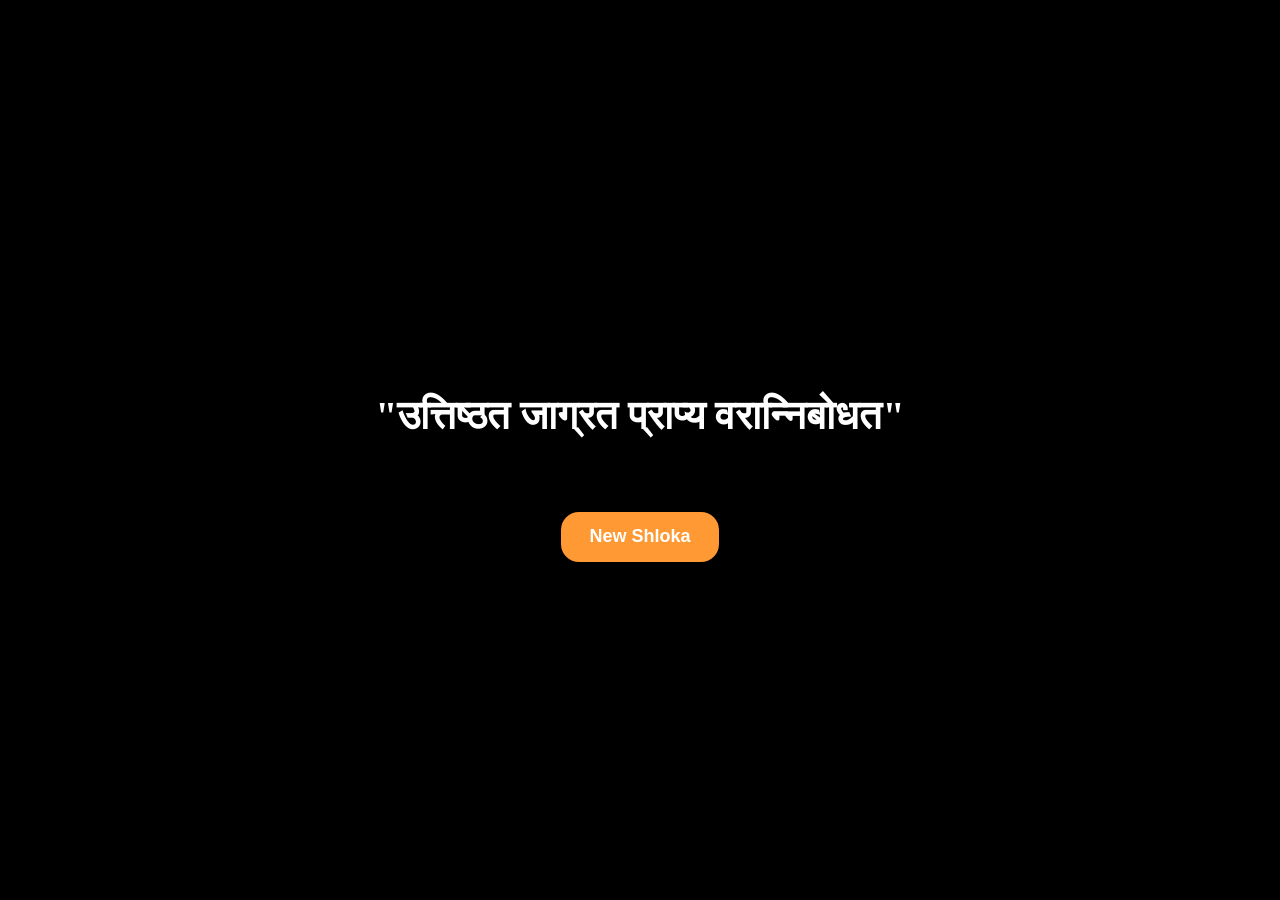
<file: 01-random-sanskrit-shloka-generator/index.html>
<!DOCTYPE html>
<html lang="en">
<head>
    <meta charset="UTF-8">
    <meta name="viewport" content="width=device-width, initial-scale=1.0">
    <title>Random Sankrit Shloka Generator</title>
    <link rel="stylesheet" href="style.css">
</head>
<body>
    <div id="first">
        <h1>"उत्तिष्ठत जाग्रत प्राप्य वरान्निबोधत"</h1>
        <button>New Shloka</button>
    </div>
</body>
<script src="./script.js"></script>
</html>
</file>
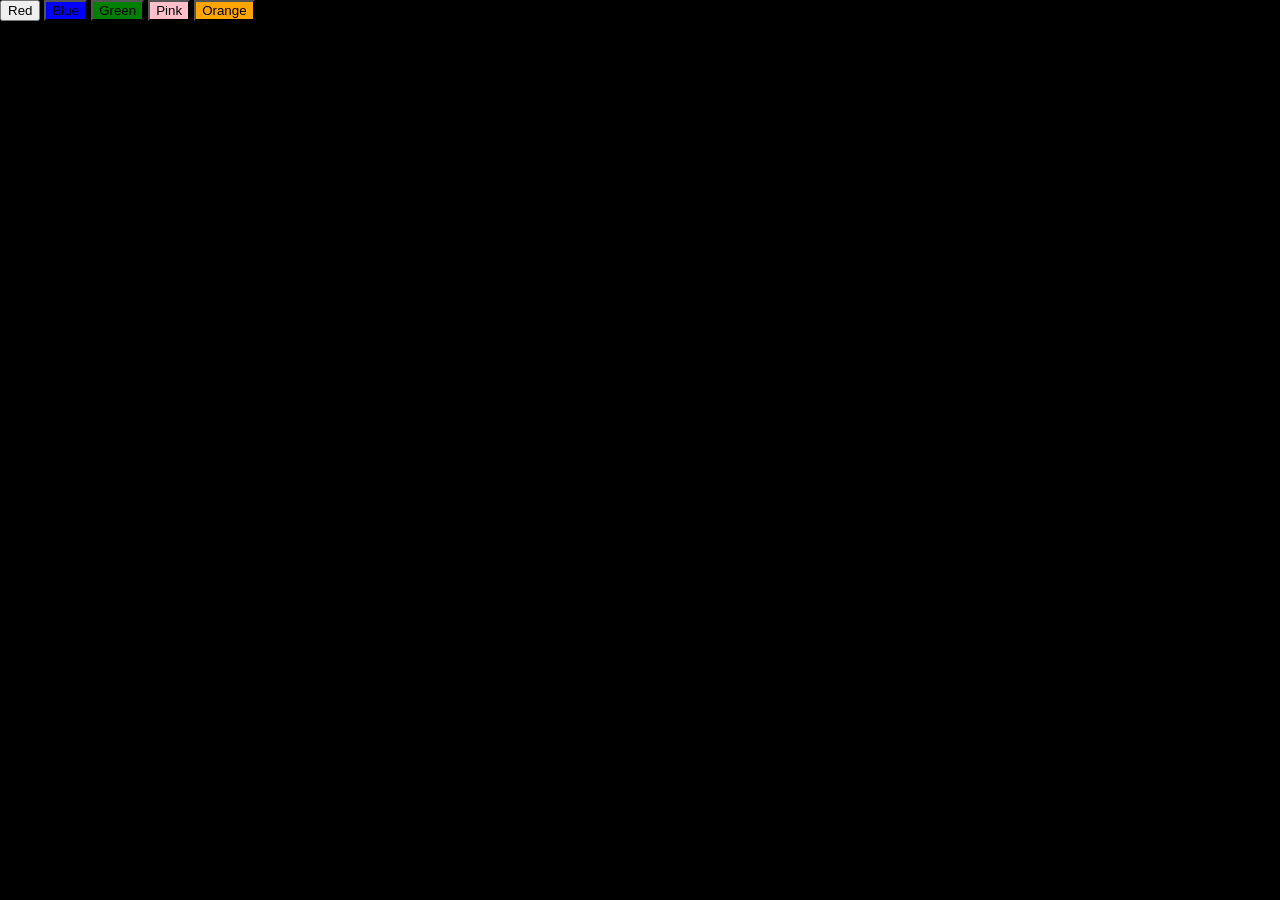
<file: 02-Background-color-changer/index.html>
<!DOCTYPE html>
<html lang="en">
<head>
    <meta charset="UTF-8">
    <meta name="viewport" content="width=device-width, initial-scale=1.0">
    <title>Background color changer</title>
    <link rel="stylesheet" href="style.css">
</head>
<body>
    <div id="parent">
        <button id="Red">Red</button>
        <button id="blue">Blue</button>
        <button id="green">Green</button>
        <button id="pink">Pink</button>
        <button id="orange">Orange</button>
    </div>
</body>
<script src="./script.js"></script>
</html>
</file>
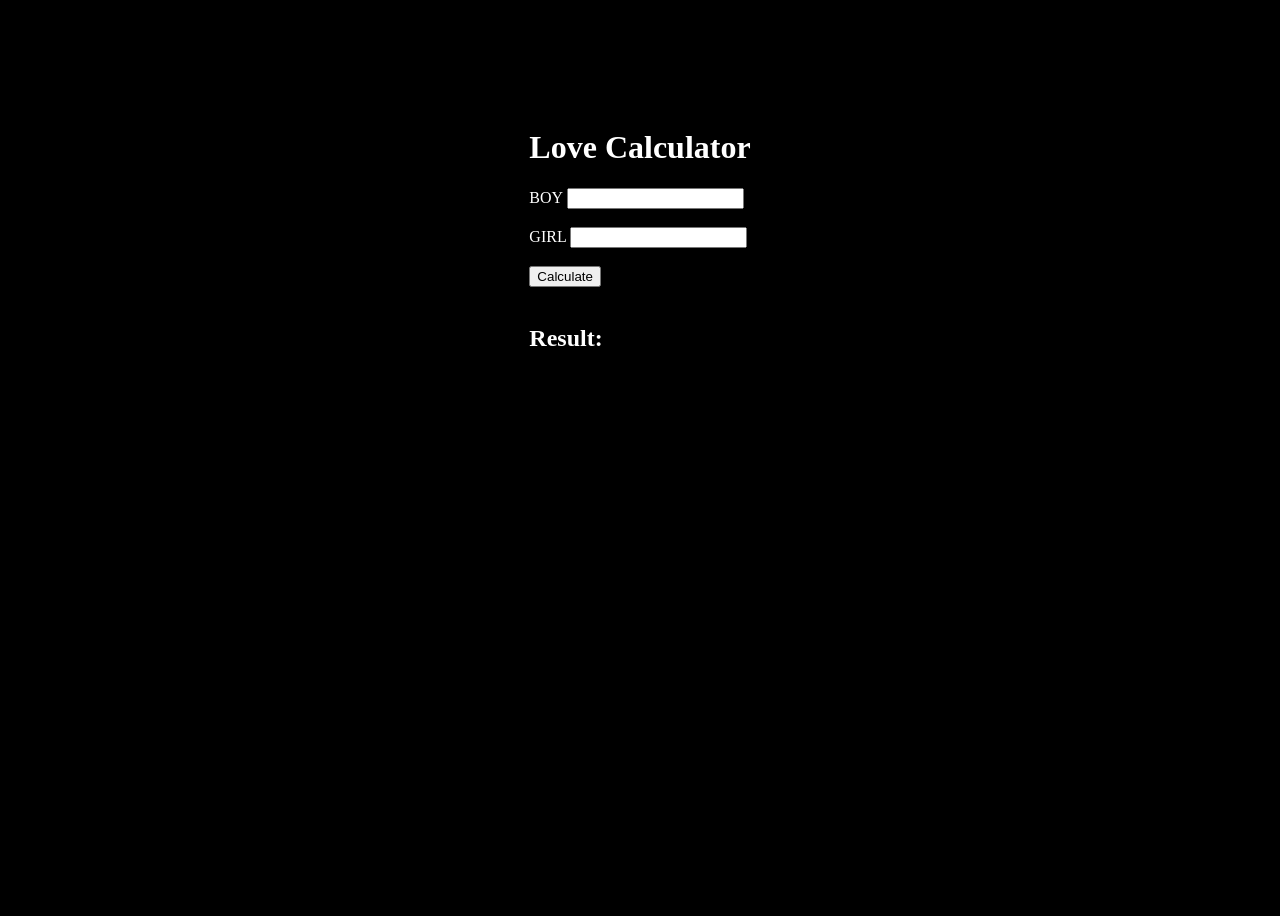
<file: 03-Love-calculator/index.html>
<!DOCTYPE html>
<html lang="en">
<head>
    <meta charset="UTF-8">
    <meta name="viewport" content="width=device-width, initial-scale=1.0">
    <title>Love calculator</title>
    <link rel="stylesheet" href="style.css">
</head>
<body>
    <div id="parent">
        <h1>Love Calculator</h1>
        <form>
            <label for="boy">BOY</label>
            <input type="text" id="boy" name="boy" required>
            <br><br>

            <label for="girl">GIRL</label>
            <input type="text" id="girl" name="girl" required>
            <br><br>

            <button type="submit">Calculate</button>
            <br><br>
        </form>
        <h2>Result:</h2>
    </div>
    
</body>
<script src="./script.js"></script>
</html>
</file>
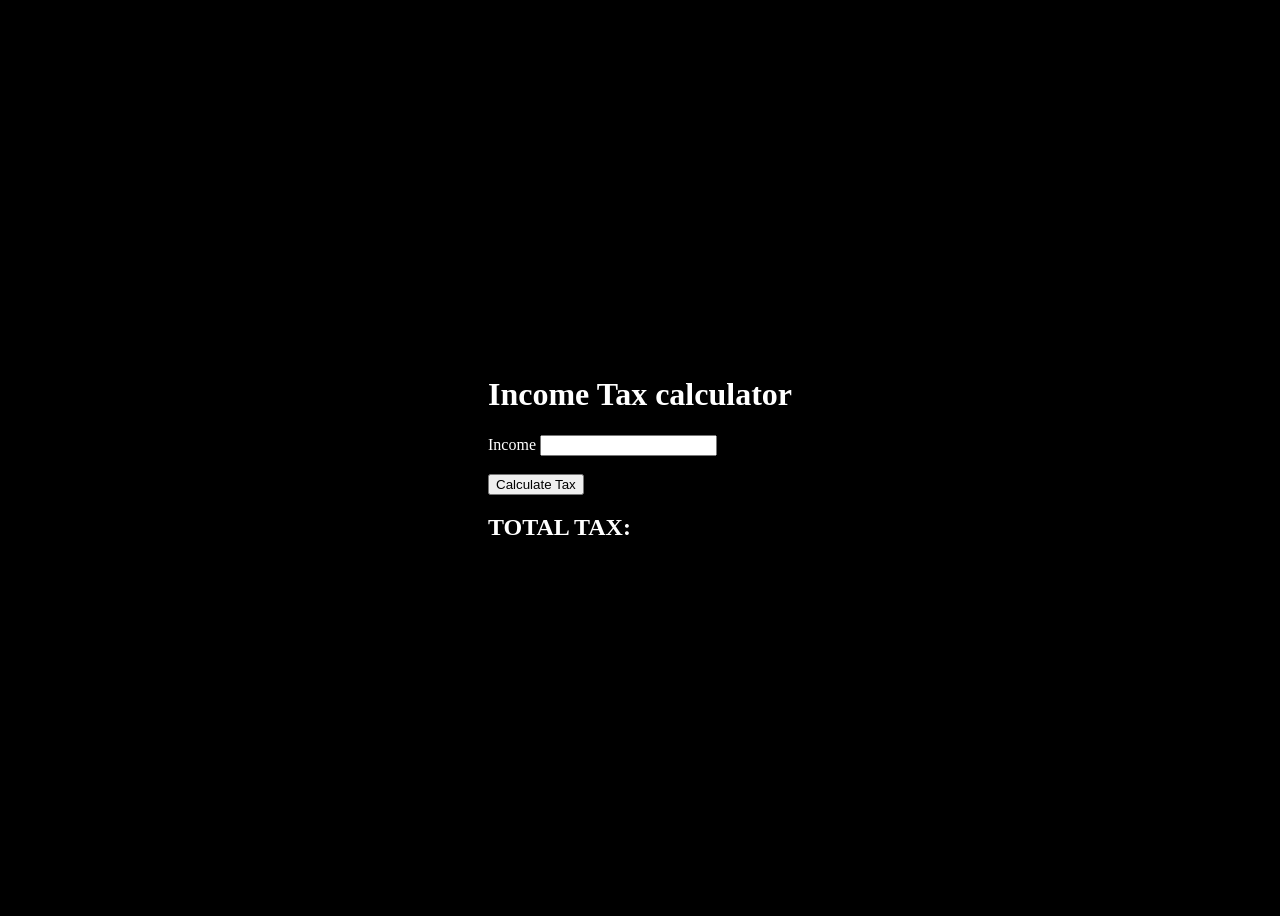
<file: 04-Income-tax-calculator/index.html>
<!DOCTYPE html>
<html lang="en">
<head>
    <meta charset="UTF-8">
    <meta name="viewport" content="width=device-width, initial-scale=1.0">
    <title>Income Tax Calculator</title>
    <link rel="stylesheet" href="style.css">
</head>
<body>
    <div id="parent">
        <h1>Income Tax calculator</h1>
        <form>
            <label for="income">Income</label>
            <input type="number" id="income" name="income">
            <br><br>
            <button type="submit">Calculate Tax</button>
        </form>
        <h2> TOTAL TAX:</h2>

    </div>
</body>
<script src="./script.js"></script>
</html>
</file>
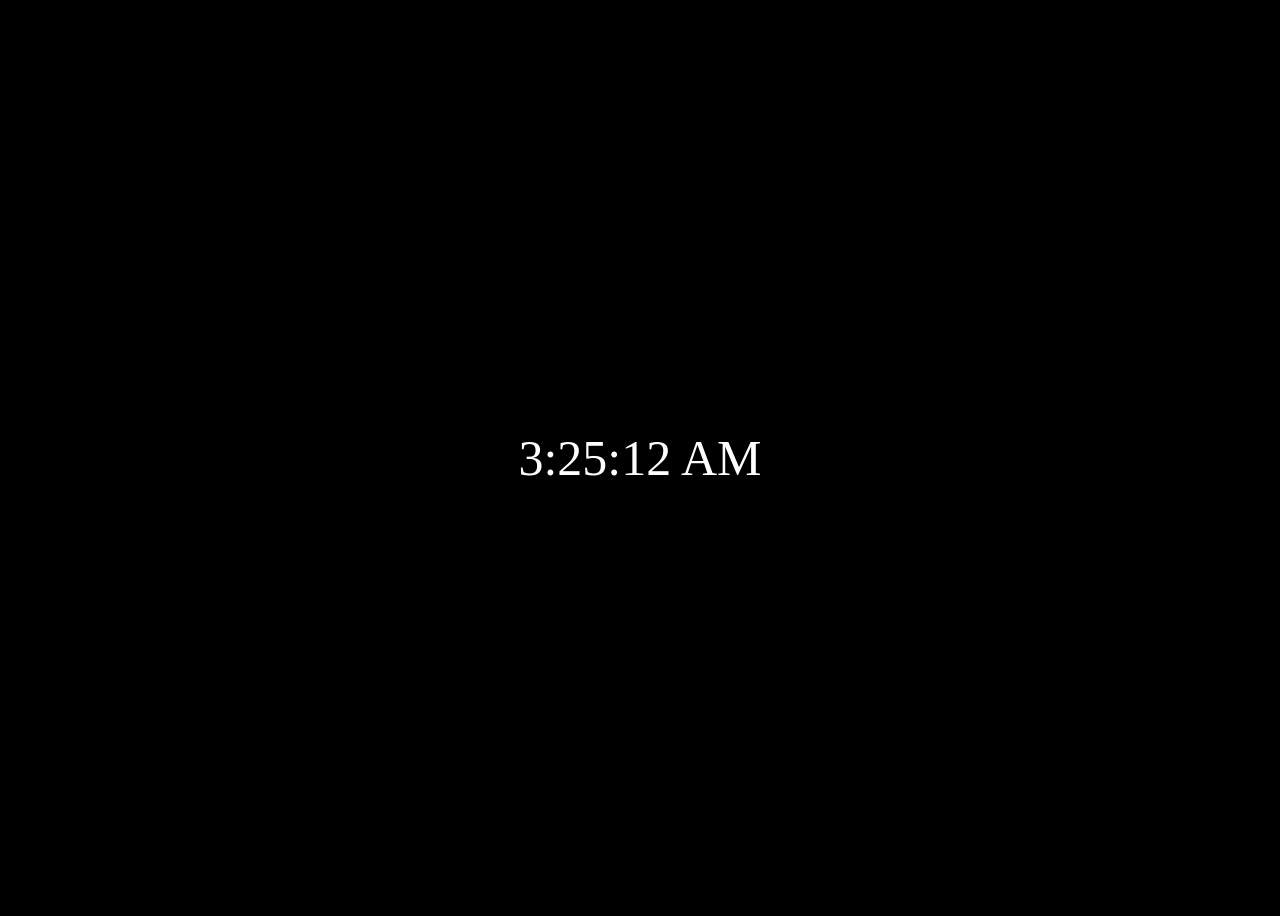
<file: 05-Digital-clock/index.html>
<!DOCTYPE html>
<html lang="en">
<head>
    <meta charset="UTF-8">
    <meta name="viewport" content="width=device-width, initial-scale=1.0">
    <title>Digital Clock</title>
    <link rel="stylesheet" href="style.css">
</head>
<body>
    <div id="time"></div>
</body>
<script src="./script.js"></script>
</html>
</file>
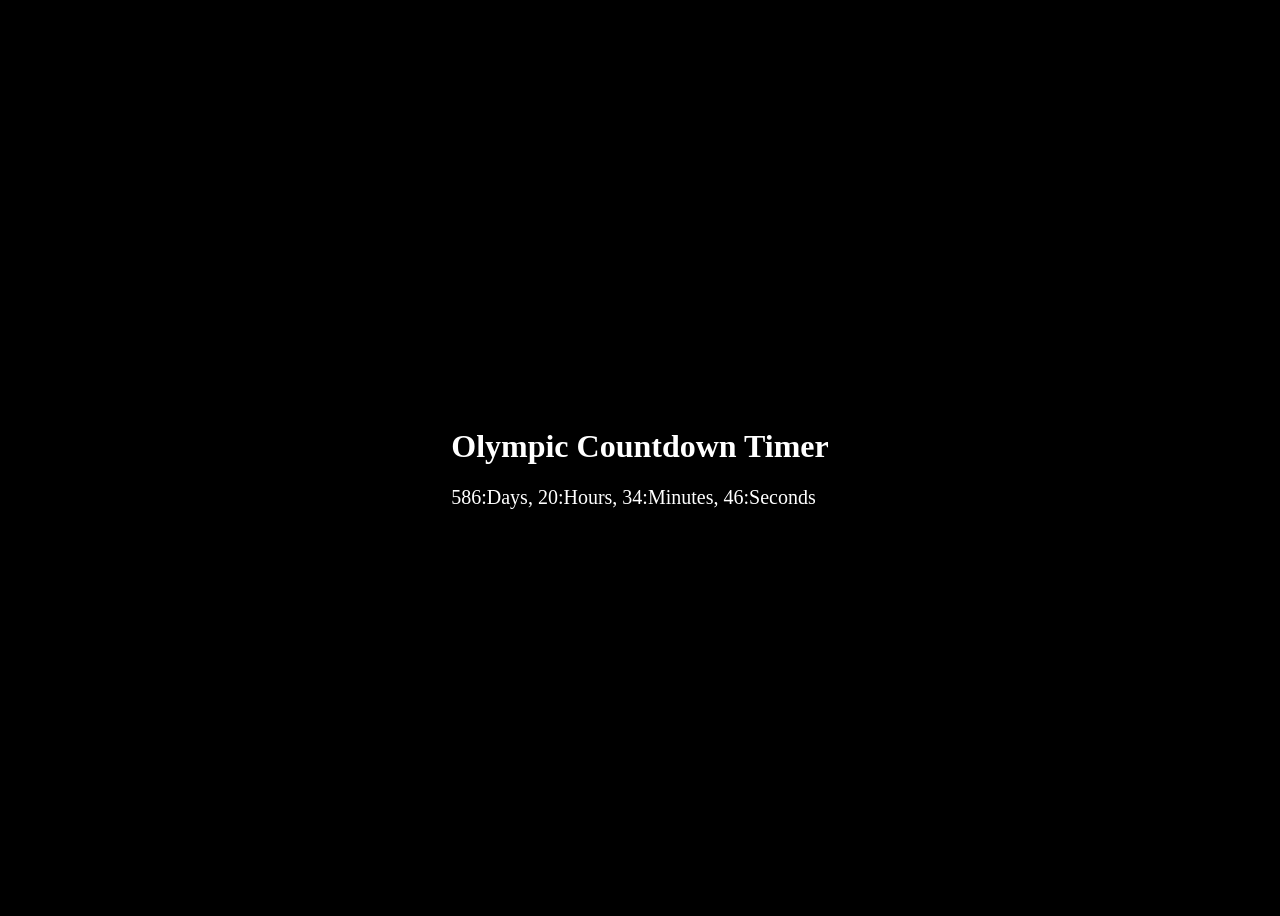
<file: 06-Countdown-timer/index.html>
<!DOCTYPE html>
<html lang="en">
<head>
    <meta charset="UTF-8">
    <meta name="viewport" content="width=device-width, initial-scale=1.0">
    <title>Timer</title>
    <link rel="stylesheet" href="style.css">
</head>
<body>
    <div id="parent">
        <h1>Olympic Countdown Timer</h1>
        <div id="result"></div>
    </div>
    
</body>
<script src="./script.js"></script>
</html>
</file>
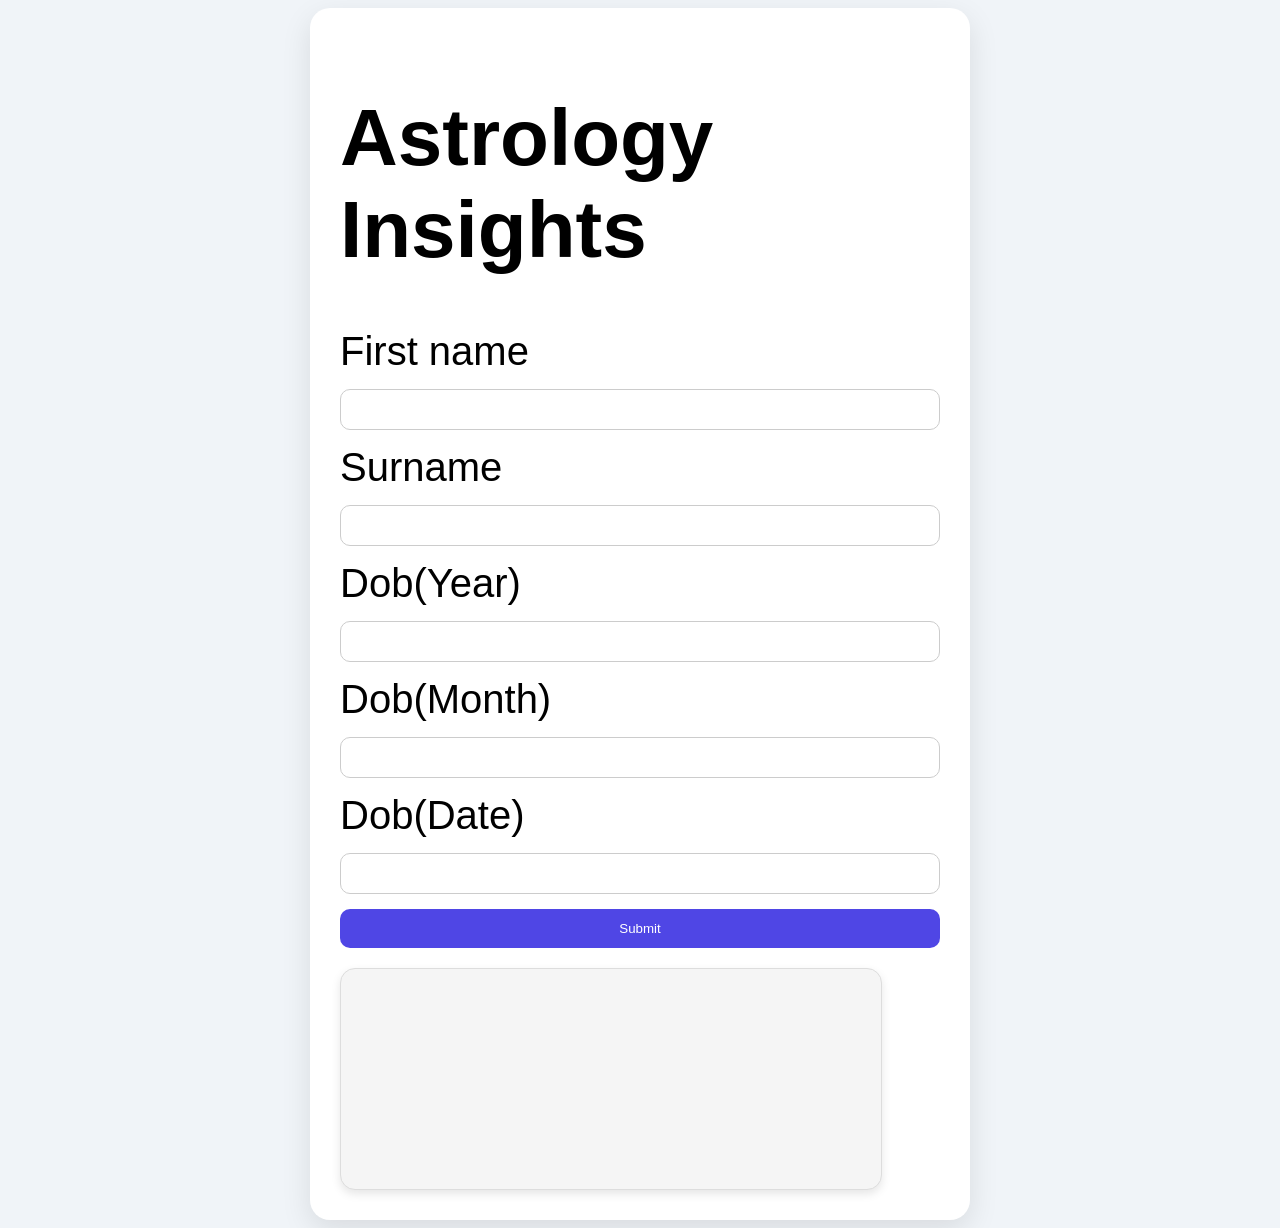
<file: 07-Astrology-app/index.html>
<!doctype html>
<html lang="en">
  <head>
    <meta charset="UTF-8" />
    <meta name="viewport" content="width=device-width, initial-scale=1.0" />
    <title>Astrology app</title>
    <link rel="stylesheet" href="style.css" />
  </head>
  <body>
    <div id="parent">
      <h1>Astrology Insights</h1>
      <form>
        <label for="firstname">First name</label>
        <input type="text" id="firstname" name="firstname" required />
       

        <label for="surname">Surname</label>
        <input type="text" id="surname" name="surname" required />
    

        <label for="year">Dob(Year)</label>
        <input type="number" id="year" name="year" max="2026" required />
        

        <label for="month">Dob(Month)</label>
        <input type="number" id="month" name="month" min="1" max="12" required />
        

        <label for="date">Dob(Date)</label>
        <input type="number" id="date" name="date" min="1" max="31" required />
        

        <button type="submit" value="get Insights">Submit</button>
        
      </form>
      <div id="result"></div>
    </div>
  </body>
  <script src="./scripts.js"></script>
</html>
</file>
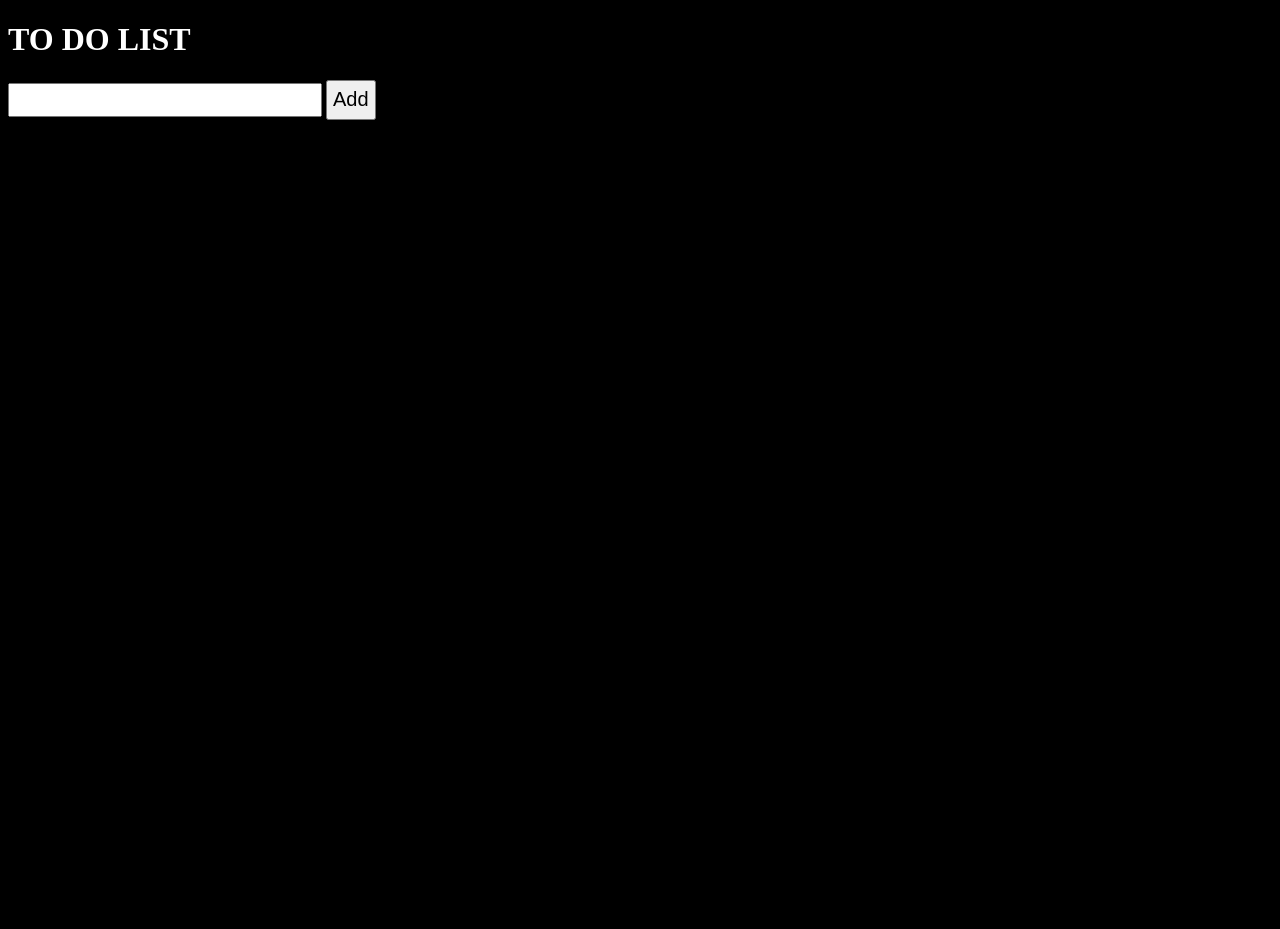
<file: 09-Task-management-app/index.html>
<!DOCTYPE html>
<html lang="en">
<head>
    <meta charset="UTF-8">
    <meta name="viewport" content="width=device-width, initial-scale=1.0">
    <title>Task Management app</title>
    <link rel="stylesheet" href="style.css">
</head>
<body>
    <h1>TO DO LIST</h1>
    <form>
        <label for="todolist"></label>
        <input type="text" name="to do list" id="todolist">
        <button type="submit">Add</button>
    </form>
    <br><br>
    <div id="alltask"></div>
</body>
<script src="./script.js"></script>
</html>
</file>
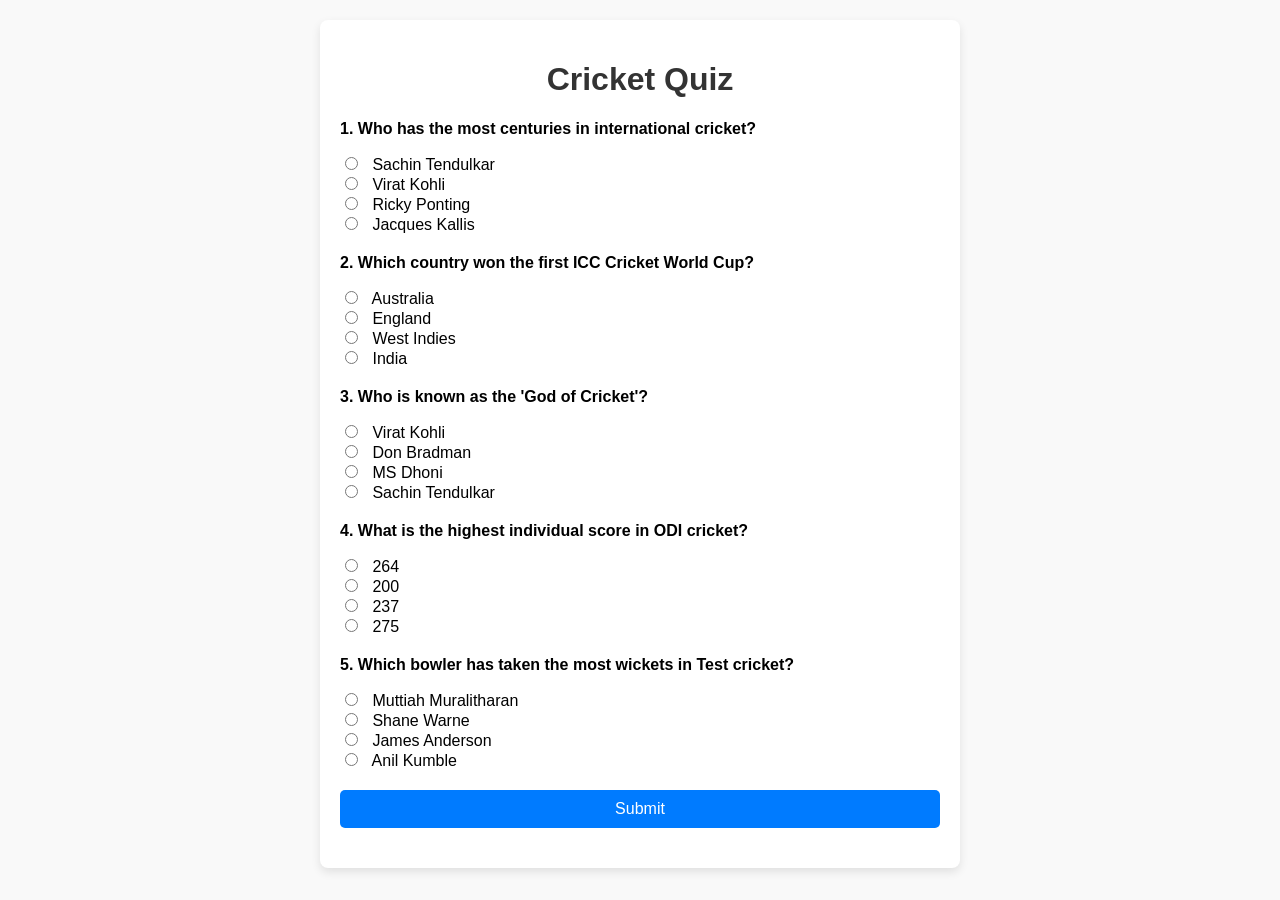
<file: 10-Quiz-app/index.html>
<!DOCTYPE html>
<html lang="en">
<head>
    <meta charset="UTF-8">
    <meta name="viewport" content="width=device-width, initial-scale=1.0">
    <title>Quiz App</title>
    <link rel="stylesheet" href="style.css">
</head>
<body>
     <div class="container">
        <h1>Cricket Quiz</h1>
        <form id="quizForm">
            <div class="question">
                <p>1. Who has the most centuries in international cricket?</p>
                <label>
                    <input type="radio" name="q1" value="Sachin Tendulkar"> Sachin Tendulkar
                </label><br>
                <label>
                    <input type="radio" name="q1" value="Virat Kohli"> Virat Kohli
                </label><br>
                <label>
                    <input type="radio" name="q1" value="Ricky Ponting"> Ricky Ponting
                </label><br>
                <label>
                    <input type="radio" name="q1" value="Jacques Kallis"> Jacques Kallis
                </label><br>
            </div>
            <div class="question">
                <p>2. Which country won the first ICC Cricket World Cup?</p>
                <label>
                    <input type="radio" name="q2" value="Australia"> Australia
                </label><br>
                <label>
                    <input type="radio" name="q2" value="England"> England
                </label><br>
                <label>
                    <input type="radio" name="q2" value="West Indies"> West Indies
                </label><br>
                <label>
                    <input type="radio" name="q2" value="India"> India
                </label><br>
            </div>
            <div class="question">
                <p>3. Who is known as the 'God of Cricket'?</p>
                <label>
                    <input type="radio" name="q3" value="Virat Kohli"> Virat Kohli
                </label><br>
                <label>
                    <input type="radio" name="q3" value="Don Bradman"> Don Bradman
                </label><br>
                <label>
                    <input type="radio" name="q3" value="MS Dhoni"> MS Dhoni
                </label><br>
                <label>
                    <input type="radio" name="q3" value="Sachin Tendulkar"> Sachin Tendulkar
                </label><br>
            </div>
            <div class="question">
                <p>4. What is the highest individual score in ODI cricket?</p>
                <label>
                    <input type="radio" name="q4" value="264"> 264
                </label><br>
                <label>
                    <input type="radio" name="q4" value="200"> 200
                </label><br>
                <label>
                    <input type="radio" name="q4" value="237"> 237
                </label><br>
                <label>
                    <input type="radio" name="q4" value="275"> 275
                </label><br>
            </div>
            <div class="question">
                <p>5. Which bowler has taken the most wickets in Test cricket?</p>
                <label>
                    <input type="radio" name="q5" value="Muttiah Muralitharan"> Muttiah Muralitharan
                </label><br>
                <label>
                    <input type="radio" name="q5" value="Shane Warne"> Shane Warne
                </label><br>
                <label>
                    <input type="radio" name="q5" value="James Anderson"> James Anderson
                </label><br>
                <label>
                    <input type="radio" name="q5" value="Anil Kumble"> Anil Kumble
                </label><br>
            </div>
            <button type="submit" class="submit-btn">Submit</button>
        </form>
        <div class="result" id="result"></div>
        <div id="out"></div>
    </div>
</body>
<script src="./script.js"></script>
</html>
</file>
<file: 01-random-sanskrit-shloka-generator/style.css>
body {
    margin: 0;
  background-color: black;
  color: white;
  display: flex;
  justify-content: center;
  align-items: center;
  font-size: 20px;
  height: 100vh;

}

#first{
    text-align: center;
    width: 600px;
}
h1{
    display: flex;
    justify-content: center;
    align-items: center;
    min-height: 100px;
}

button{
    height: 50px;
    margin-top: 20px;
    background: #ff9933;
    color: white;

    border: none;
    padding: 12px 28px;

    font-size: 18px;
    font-weight: bold;

    border-radius: 18px;
    
    cursor: pointer;

    transition: all 0.3 ease;
    
}
/* Hover effect */

button:hover{
    background: #e67e22;
    transform: translateY(-3px);

}
/* Click effect */ 

button:active {
  transform: scale(0.95);
}
</file>
<file: 02-Background-color-changer/style.css>
body{
    margin: 0px;

    background-color: black;
}
#red{
background-color: red;
}
#blue{
background-color:blue;
}
#green{
background-color: green;
}
#pink{
background-color: pink;
}
#orange{
background-color: orange;
}
</file>
<file: 03-Love-calculator/style.css>
body{
    background-color: black;
    color: white;

    height: 100vh;

    display: flex;
    justify-content: center;
    align-items: center;
}

#parent{
    height: 700px;
}
</file>
<file: 04-Income-tax-calculator/style.css>
body{
    height: 100vh;

    background-color: black;
    color: white;

    display: flex;
    justify-content: center;
    align-items: center;
    
}
</file>
<file: 05-Digital-clock/style.css>
body{
    height: 100vh;

    background-color: black;
    color: white;

    display: flex;
    justify-content: center;
    align-items: center;
    
}
#time{
    font-size: 50px;
}
</file>
<file: 06-Countdown-timer/style.css>
body{
    height: 100vh;

    background-color: black;
    color: white;

    display: flex;
    justify-content: center;
    align-items: center;
    
}
#result{
    margin-top: 20px;

    font-size: 20px;
}
</file>
<file: 07-Astrology-app/style.css>
body{
    min-height: 100vh;

    background-color: #f0f4f8;
    

    display: flex;
    justify-content: center;
    align-items: center;

    font-size: 40px;
     font-family:Arial, sans-serif;
    
}

#parent{
    width:600px;
    background:white;
    padding:30px;
    border-radius:20px;
    box-shadow:0 10px 30px rgba(0,0,0,0.1);
}

#result{
    min-height: 180px;
    width: 500px;
    margin-top: 20px;
    padding: 20px;
    border-radius: 15px;
    background-color: #f5f5f5;
    border: 1px solid #ddd;
    box-shadow: 0 4px 10px rgba(0,0,0,0.1);

    font-size: 1.1rem;
    line-height: 1.8;
    white-space: pre-line;
}

form{
    display:flex;
    flex-direction:column;
    gap:15px;
}

input{
    padding:12px;
    border-radius:10px;
    border:1px solid #ccc;
}

button{
    padding:12px;
    border:none;
    border-radius:10px;
    background:#4f46e5;
    color:white;
    cursor:pointer;
}
button:hover{
    background:#3730a3;
}
</file>
<file: 09-Task-management-app/style.css>
body{
    height: 100vh;
    background-color: black;
    color: white;

}

#todolist{
    width: 300px;
    height: 20px;
    padding:5px ;
font-size:20px ;

}

button{
    height: 40px;
    padding: 5px;
    font-size: 20px;
}

.completed{
    text-decoration: line-through;
    color: grey;
}
</file>
<file: 10-Quiz-app/style.css>
body {
    font-family: Arial, sans-serif;
    margin: 20px;
    background-color: #f9f9f9;
}
.container {
    max-width: 600px;
    margin: 0 auto;
    background: #fff;
    padding: 20px;
    border-radius: 8px;
    box-shadow: 0 4px 10px rgba(0, 0, 0, 0.1);
}
h1 {
    text-align: center;
    color: #333;
}
.question {
    margin-bottom: 20px;
}
.question p {
    font-weight: bold;
}
.question input {
    margin-right: 10px;
}
.submit-btn {
    display: block;
    width: 100%;
    padding: 10px;
    background: #007bff;
    color: white;
    font-size: 16px;
    border: none;
    border-radius: 5px;
    cursor: pointer;
}
.submit-btn:hover {
    background: #0056b3;
}
.result {
    margin-top: 20px;
    text-align: center;
    font-size: 18px;
    font-weight: bold;
    color: green;
}
</file>
